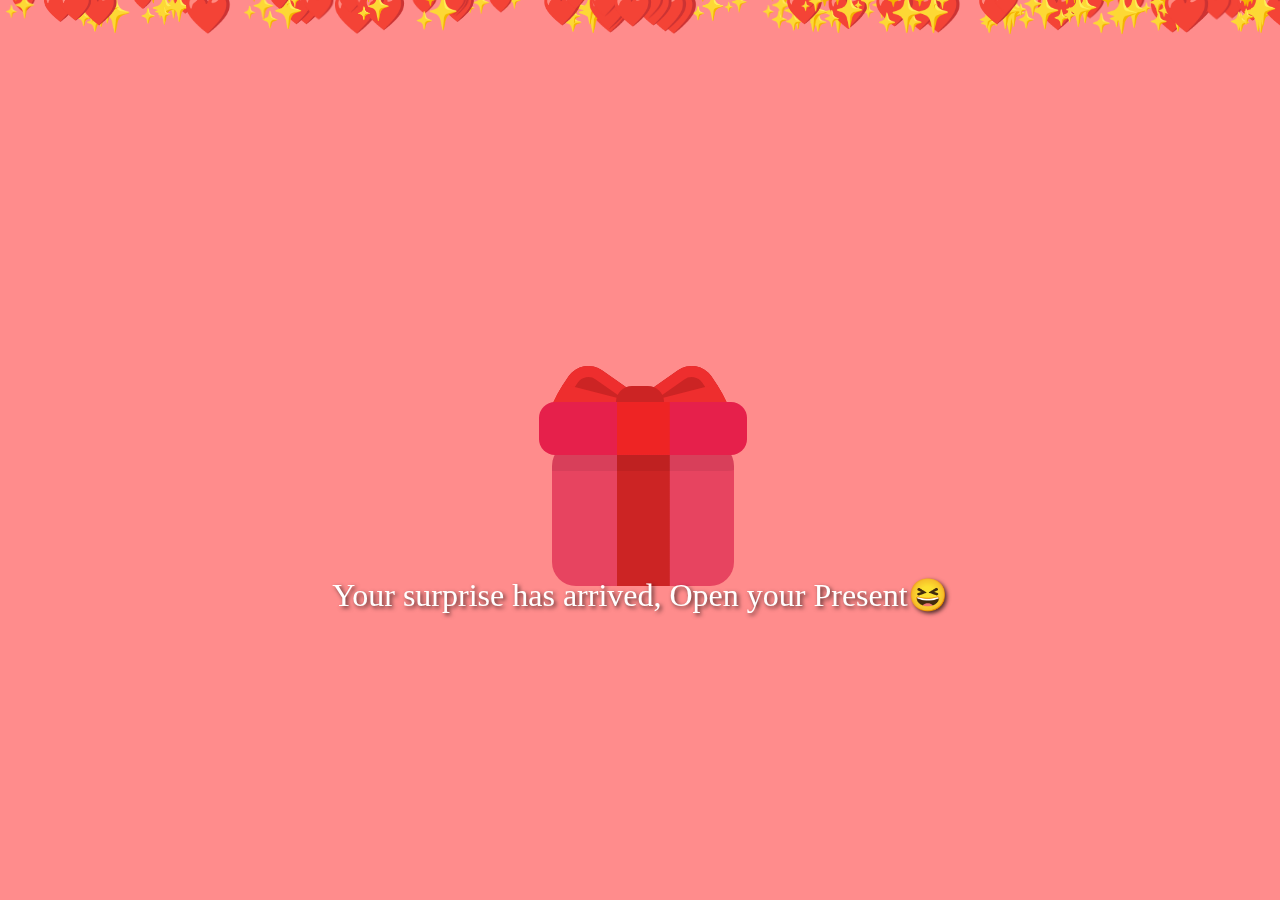
<file: index.html>
<!DOCTYPE html>
<html lang="en">
<head>
    <meta charset="UTF-8">
    <meta http-equiv="X-UA-Compatible" content="IE=edge">
    <meta name="viewport" content="width=device-width, initial-scale=1.0">
    <link rel="stylesheet" href="style.css">
    <title>Valentins Gift</title>
</head>
<body>
    <div class="box">
        <div class="box-tape">
            <div class="box-tape-left"></div>
            <div class="box-tape-right"></div>
            <div class="box-tape-center"></div>
        </div>
        <div class="box-gifts">
            <div class="box-gift-shadow"></div>
        </div>
        <div class="box-gift"></div>
        <div class="box-star box-star-1"></div>
        <div class="box-star box-star-2"></div>
        <div class="box-star box-star-3"></div>
        <div class="box-star box-star-4"></div>
        <div class="box-star box-star-5"></div>
    </div>

    <!-- Snow effect container -->
    <div class="snow"></div>

    <!-- "Your surprise has arrived" text -->
    <div class="open-gift-text">Your surprise has arrived, Open your Present😆</div>

    <audio id="background-music" preload="auto">
        <source src="valentin.mp3" type="audio/mpeg">
        Your browser does not support the audio element.
    </audio>

    <script src="script.js"></script>
</body>



</html>
</file>
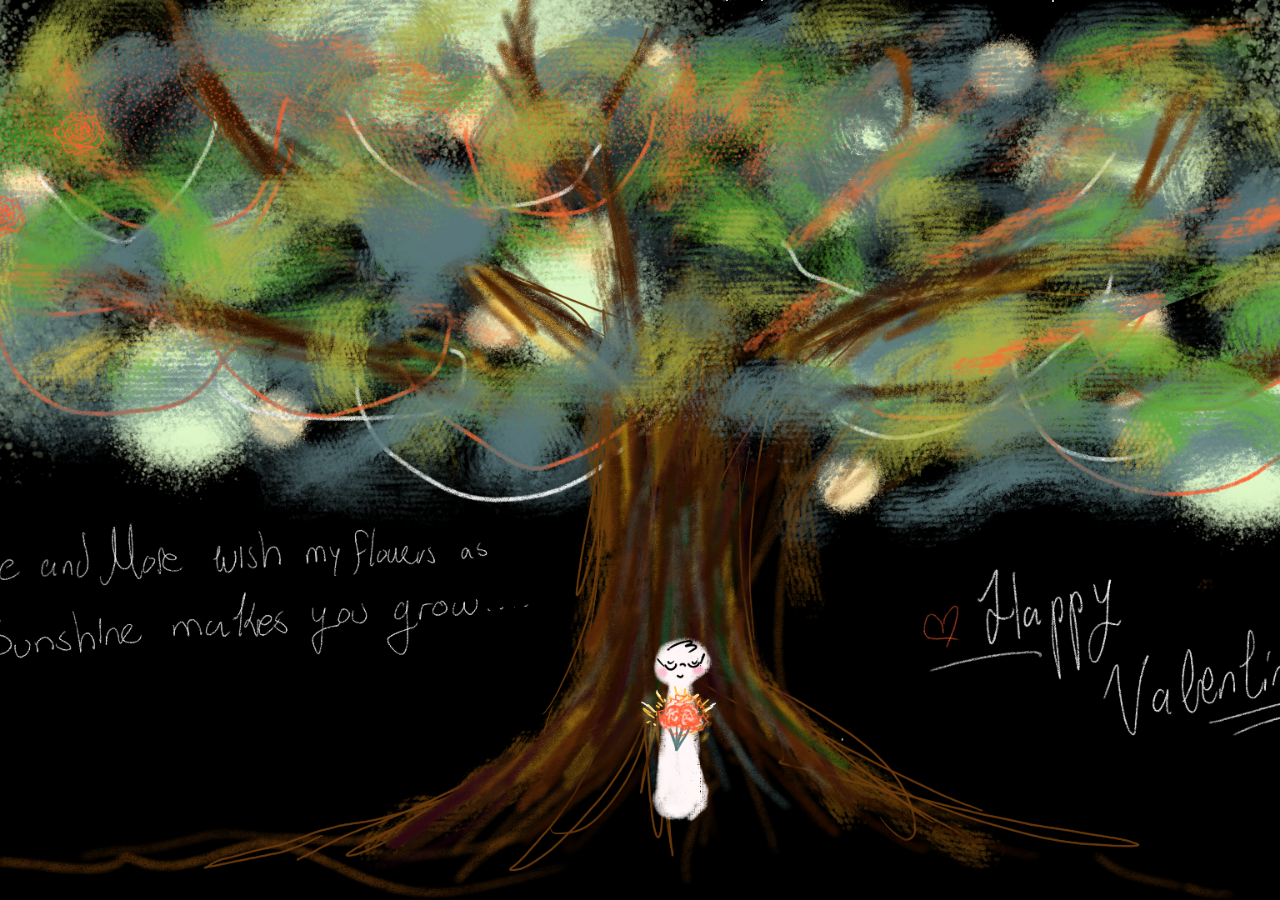
<file: nextpage.html>
<!DOCTYPE html>
<html lang="en">
<head>
    <meta charset="UTF-8">
    <meta name="viewport" content="width=device-width, initial-scale=1.0">
    <title>Happy Valentine's Day! 💖</title>
    <style>
        /* Black Background */
        body {
            margin: 0;
            padding: 0;
            background-color: black;
            height: 100vh;
            overflow: hidden;
            display: flex;
            justify-content: center;
            align-items: center;
            position: relative;
        }

        /* Background Image */
        .background-image {
            position: absolute;
            top: 0;
            left: 0;
            width: 100%;
            height: 100%;
            background: url('valentins.png') no-repeat center center/cover;
            z-index: 1;
        }

        /* Stars Container */
        .stars-container {
            position: fixed;
            top: 0;
            left: 0;
            width: 100%;
            height: 100%;
            pointer-events: none;
            z-index: 2; /* Stars will be in front of the background */
        }

        /* Stars */
        .star {
            position: absolute;
            width: 2px;
            height: 2px;
            background-color: white;
            border-radius: 50%;
            pointer-events: none;
            animation: starFall linear infinite;
        }

        /* Falling Animation */
        @keyframes starFall {
            0% {
                transform: translateY(0);
                opacity: 1;
            }
            100% {
                transform: translateY(100vh);
                opacity: 0;
            }
        }

        /* Hide audio controls */
        audio {
            display: none;
        }
    </style>
</head>
<body>
    <!-- Background Image -->
    <div class="background-image"></div>

    <!-- Stars Container -->
    <div class="stars-container"></div>

    <!-- Background Music -->
    <audio id="background-music" autoplay loop>
        <source src="valentin.mp3" type="audio/mpeg">
        Your browser does not support the audio element.
    </audio>

    <script>
        document.addEventListener("DOMContentLoaded", () => {
            // Ensure music plays on mobile (user interaction required)
            const music = document.getElementById("background-music");
            document.body.addEventListener("click", () => {
                music.play();
            }, { once: true }); // Play only once on first click
        });

        function createStars() {
            const numStars = 180; // Reduced number of stars for better performance
            const container = document.querySelector(".stars-container");

            for (let i = 0; i < numStars; i++) {
                const star = document.createElement("div");
                star.classList.add("star");
                star.style.left = Math.random() * 100 + "vw";
                star.style.top = Math.random() * -50 + "px"; // Start just above the screen
                star.style.animationDuration = Math.random() * 12 + 8 + "s"; // Slower fall (8-20s)
                container.appendChild(star);

                // Remove star after it falls
                setTimeout(() => {
                    star.remove();
                }, parseFloat(star.style.animationDuration) * 1000);
            }

            // Generate new stars **less often** (every 5 seconds)
            setTimeout(() => requestAnimationFrame(createStars), 5000);
        }

        createStars(); // Start the animation
    </script>
</body>
</html>
</file>
<file: style.css>
* {
    margin: 0;
    padding: 0;
    box-sizing: border-box;
}

body {

    background-color: #ff8c8c;
    height: 100vh;
    display: grid;
    place-items: center;
}

.box {

    position: relative;
    width: 18em;
    height: 18em;
}

.box-tape,
.box-tape-left,
.box-tape-right,
.box-tape-center,
.box-gifts,
.box-gift-shadow,
.box-gift,
.box-star {
    position: absolute;

}

.box-tape-center,
.box-tape-left,
.box-tape-right {
    background-color: #cc2424;
}


.box-tape {
    animation: bTape 1.5s ease-in-out infinite;
    bottom: 11em;
    left: 7.5em;
    width: 3em;
    height: 2em;
    transform-origin: 50% 230%;
}

.box-tape-center {

    border-radius: 1em;
    width: 100%;
    height: 100%;
}

.box-tape-left,
.box-tape-right {

    box-shadow: 0 0 0 0.7em #ee2e2e inset;
    top: 0.3em;
    width: 4em;
    height: 5em;
    z-index: -1;

}

.box-tape-left::before,
.box-tape-right::before {
    background-color: #ee2e2e;
    border-radius: inherit;
    content: "";
    display: block;
    position: absolute;
    inset: 0;

}

.box-tape-left {
    animation: bLeft 1.5s ease-in-out infinite;
    border-radius: 1.5em 0 3em 1em / 1.5em 0 3em 3.5em;
    right: calc(100% - 0.75em);
    transform: rotate(35deg);
    transform-origin: 100% 15%;
}

.box-tape-left::before {
    clip-path: polygon(0 42%, 100% 12%, 100% 100%, 0 100%);
}

.box-tape-right {
    animation: bRight 1.5s ease-in-out infinite;
    border-radius: 0 1.5em 1em 3em / 0 1.5em 3.5em 3em;
    left: calc(100% - 0.75em);
    transform: rotate(-35deg);
    transform-origin: 0% 15%;
}

.box-tape-right::before {
    clip-path: polygon(0 12%, 100% 42%, 100% 100%, 0 100%);
}

.box-gifts,
.box-gift,
.box-gift-shadow {
    transform-origin: 50% 100%;
}

.box-gifts {
    animation: box-Bounce 1.5s ease-in-out infinite;
    background: linear-gradient(#cc2424, #cc2424) 50% 50% / 3.3em 100% no-repeat #e74460;
    border-radius: 1.5em;
    bottom: 0.5em;
    left: 3.5em;
    overflow: hidden;
    width: 11.4em;
    height: 9em;
}

.box-gift,
.box-gift-shadow {
    border-radius: 1em;
    width: 13em;
    height: 3.3em;

}

.box-gift {
    animation: box-Bounce2 1.5s ease-in-out infinite;
    background: linear-gradient(#ee2424, #ee2424)50% 50% / 3.3em 100% no-repeat, #e6204b;
    bottom: 8.7em;
    left: 2.7em;

}

.box-gift-shadow {
    animation: boxShadowBounce 1.5s ease-in-out infinite;
    background-color: #00000010;
    top: -1.5em;
    left: -1em;

}

.box-star {
    animation: starRotate1 1.5s ease-in-out infinite;
    background-color: #fcff50;
    clip-path: polygon(50% 0, 65% 35%, 100% 50%, 65% 65%, 50% 100%, 35% 65%, 0 50%, 35% 35%);
    transform: scale(0);

}

.box-star-2,
.box-star-4,
.box-star-5 {
    animation-name: starRotate2;

}

.box-star-1 {
    animation-delay: calc(1.5s * 0.5);
    top: 0;
    left: 17.5em;
    width: 1.5em;
    height: 1.5em;
}

.box-star-2{
    animation-delay: calc(1.5s * 0.125);
    top: 2em;
    left: 10em;
    width: 1.75em;
    height: 1.75em;
}

.box-star-3{
    animation-delay: calc(1.5s * 0.25);
    top: 8em;
    left: 0;
    width: 1.25em;
    height: 1.25em;
}
.box-star-4{
    
    top: 10.5em;
    left: 0;
    width: 1.75em;
    height: 1.75em;
}

.box-star-5{
    animation-delay: calc(1.5s * 0.375);
    top: 12em;
    left: 1.8em;
    width: 2.5em;
    height: 2.5em;
}

@keyframes bTape {
    from, 50% {
        transform: translateY(0) rotate(0);
    } 
    62.5% {
        transform: translateY(75%) rotate(0);
    } 
    68.75% {
        transform: translateY(-37.5%) rotate(15deg);
    } 
    75% {
        transform: translateY(-150%) rotate(5deg);
    } 
    87.5% {
        transform: translateY(65%) rotate(-3deg);
    } 
    to {
        transform: translateY(0) rotate(0);
    } 
    
}


@keyframes bLeft{
    from, 50% {
        transform: rotate(35deg) ;
    } 
    62.5% {
        transform: rotate(45%) ;
    }  
    75% {
        transform: rotate(30%)  ;
    } 
    87.5% {
        transform: rotate(45%)  ;
    } 
    to {
        transform: rotate(35deg)  ;
    } 
    
}

@keyframes bRight{
    from, 50% {
        transform: rotate(-35deg) ;
    } 
    62.5% {
        transform: rotate(-45%) ;
    }  
    75% {
        transform: rotate(-35%)  ;
    } 
    87.5% {
        transform: rotate(-45%)  ;
    } 
    to {
        transform: rotate(-35deg)  ;
    } 
    
}

@keyframes box-Bounce {
    from, 50% {
        transform: translateY(0)  scale(1,1);
    } 
    62.5% {
        transform: translateY(4%)  scale(1.12, 0.89);
    } 
    75% {
        transform: translateY(-11%)  scale(0.92, 1.1);
    } 
    87.5% {
        transform: translateY(0) scale(1.05, 0.9);
    } 
    to {
        transform: translateY(0)  scale(1,1);
    } 
    
}

@keyframes box-Bounce2 {
    from, 50% {
        transform: translateY(0) scale(1, 1) rotate(0);
    } 
    62.5% {
        animation-timing-function: ease-in;
        transform: translateY(45%) scale(1.14, 0.95) rotate(0);
    } 
    68.75% {
        animation-timing-function: ease-out;
        transform: translateY(-22.5%) scale(1.05, 1.03) rotate(15deg);
    } 
    75% {
        animation-timing-function: ease-out;
        transform: translateY(-90%) scale(0.96, 1.1) rotate(5deg);
    } 
    87.5% {
        transform: translateY(30%) scale(1.12, 0.93) rotate(-3deg);
    } 
    to {
        transform: translateY(0) scale(1,1) rotate(0);
    } 
    
}

@keyframes boxShadowBounce {
    from, 50% {
        transform: translateY(0) scale(1, 1) rotate(0);
    } 
    62.5% {
        animation-timing-function: ease-in;
        transform: translateY(10%) scale(1.14, 0.95) rotate(0);
    } 
    68.75% {
        animation-timing-function: ease-out;
        transform: translateY(-22.5%) scale(1.05, 1.03) rotate(15deg);
    } 
    75% {
        animation-timing-function: ease-out;
        transform: translateY(-90%) scale(0.96, 1.1) rotate(5deg);
    } 
    87.5% {
        transform: translateY(30%) scale(1.12, 0.93) rotate(-3deg);
    } 
    to {
        transform: translateY(0) scale(1,1) rotate(0);
    } 
    
}

@keyframes box-Bounce2 {
    from, 50% {
        transform: translateY(0) scale(1, 1) rotate(0);
    } 
    62.5% {
        animation-timing-function: ease-in;
        transform: translateY(45%) scale(1.14, 0.95) rotate(0);
    } 
    68.75% {
        animation-timing-function: ease-out;
        transform: translateY(-22.5%) scale(1.05, 1.03) rotate(15deg);
    } 
    75% {
        animation-timing-function: ease-out;
        transform: translateY(-90%) scale(0.96, 1.1) rotate(5deg);
    } 
    87.5% {
        transform: translateY(30%) scale(1.12, 0.93) rotate(-3deg);
    } 
    to {

        transform: translateY(0) scale(1, 1) rotate(0);
    } 
    
}


@keyframes boxShadowBounce {
    from, 50% {
        transform: translateY(0) scale(1, 1) rotate(0);
    } 
    62.5% {
        animation-timing-function: ease-in;
        transform: translateY(10%) scale(1.14, 0.95) rotate(0);
    } 
    68.75% {
        animation-timing-function: ease-out;
        transform: translateY(-10%) scale(1.05, 1.03) rotate(15deg);
    } 
    75% {
        animation-timing-function: ease-out;
        transform: translateY(-30%) scale(0.96, 1.1) rotate(5deg);
    } 
    87.5% {
        transform: translateY(10%) scale(1.12, 0.93) rotate(-3deg);
    } 
    to {

        transform: translateY(0) scale(1, 1) rotate(0);
    } 
    
}

@keyframes starRotate1 {
    from
    {
transform: scale(0) rotate(0);

    }
    25% {
        animation-timing-function: ease-out;
        transform: scale(1) rotate(0.25turn);
    }
    50%,
    to {

        transform: scale(1, 1) rotate(0,5turn);
    } 
    
}

@keyframes starRotate2 {
    from
    {
transform: scale(0) rotate(0);

    }
    25% {
        animation-timing-function: ease-out;
        transform: scale(1) rotate(-0.25turn);
    }
    50%,
    to {

        transform: scale(1, 1) rotate(-0,5turn);
    } 
    
}

.christmas-card {
    position: absolute;
    top: 50%;
    left: 50%;
    transform: translate(-50%, -50%);
    width: 300px;
    height: 400px;
    background: #f3cfcf;
    border: 5px solid #f34c4c;
    border-radius: 15px;
    box-shadow: 0 10px 20px rgba(0, 0, 0, 0.2);
    display: none;
    flex-direction: column;
    justify-content: center;
    align-items: center;
    text-align: center;
    padding: 20px;
    animation: fadeIn 0.5s ease-in-out forwards;
}

.christmas-card h1 {
    color: #cc2424;
    font-family: 'Arial', sans-serif;
    margin-bottom: 15px;
}

.christmas-card p {
    color: #444;
    font-size: 16px;
    font-family: 'Arial', sans-serif;
}

@keyframes fadeIn {
    from {
        opacity: 0;
        transform: translate(-50%, -55%);
    }
    to {
        opacity: 1;
        transform: translate(-50%, -50%);
    }
}
@keyframes moveToBox {
    from {
        transform: translate(-50%, -50%);
        opacity: 1;
    }
    to {
        transform: translate(-50%, -150%); /* Moves the card back */
        opacity: 0;
    }
}

.christmas-card.hidden {
    animation: moveToBox 1s ease-in-out forwards; /* Increased duration to 1s */
    pointer-events: none; /* Prevent interaction during animation */
}

/* Floating elements container */
.snow {
    position: fixed;
    top: 0;
    left: 0;
    width: 100%;
    height: 100%;
    pointer-events: none;
    z-index: 1000;
    overflow: hidden;
}

/* Floating hearts and sparkles */
.floating-element {
    position: absolute;
    top: -10px;
    color: #ff4d6d; /* Default color for hearts */
    font-size: 1.5em;
    pointer-events: none;
    user-select: none;
    z-index: 9999;
    animation: float 10s linear infinite;
}

/* Randomize colors for hearts and sparkles */
.floating-element:nth-child(odd) {
    color: #ff4d6d; /* Pinkish-red for hearts */
}

.floating-element:nth-child(even) {
    color: #ffd700; /* Gold for sparkles */
}

/* Floating animation */
@keyframes float {
    to {
        transform: translateY(100vh);
        opacity: 0;
    }
}


/* Importing Fontdiner Swanky font */
@import url('https://fonts.googleapis.com/css2?family=Fontdiner+Swanky&display=swap');

/* Style for "Your surprise has arrived" text */
.open-gift-text {
    position: absolute;
    top: 18em; /* Adjust this value to place the text under the box */
    left: 50%;
    transform: translateX(-50%);
    font-size: 2em;
    color: #fff;
    font-family: 'Fontdiner Swanky', cursive;
    font-weight: normal;
    text-shadow: 2px 2px 4px rgba(0, 0, 0, 0.7);
    z-index: 2000;
    animation: fadeIn 3s ease-out;
}

/* Fade-in animation for the text */
@keyframes fadeIn {
    from {
        opacity: 0;
    }
    to {
        opacity: 1;
    }
}
.countdown {
    font-size: 1.2em;
    font-weight: bold;
    color: #ff4d6d; /* Pinkish-red */
    text-align: center;
    margin-top: 10px;
}
.star {
    position: absolute;
    width: 2px;
    height: 2px;
    background-color: #ffffff;
    border-radius: 50%;
    pointer-events: none;
    animation: starFall linear infinite;
}

@keyframes starFall {
    from {
        transform: translateY(-10%);
    }
    to {
        transform: translateY(110%);
    }
}
</file>
